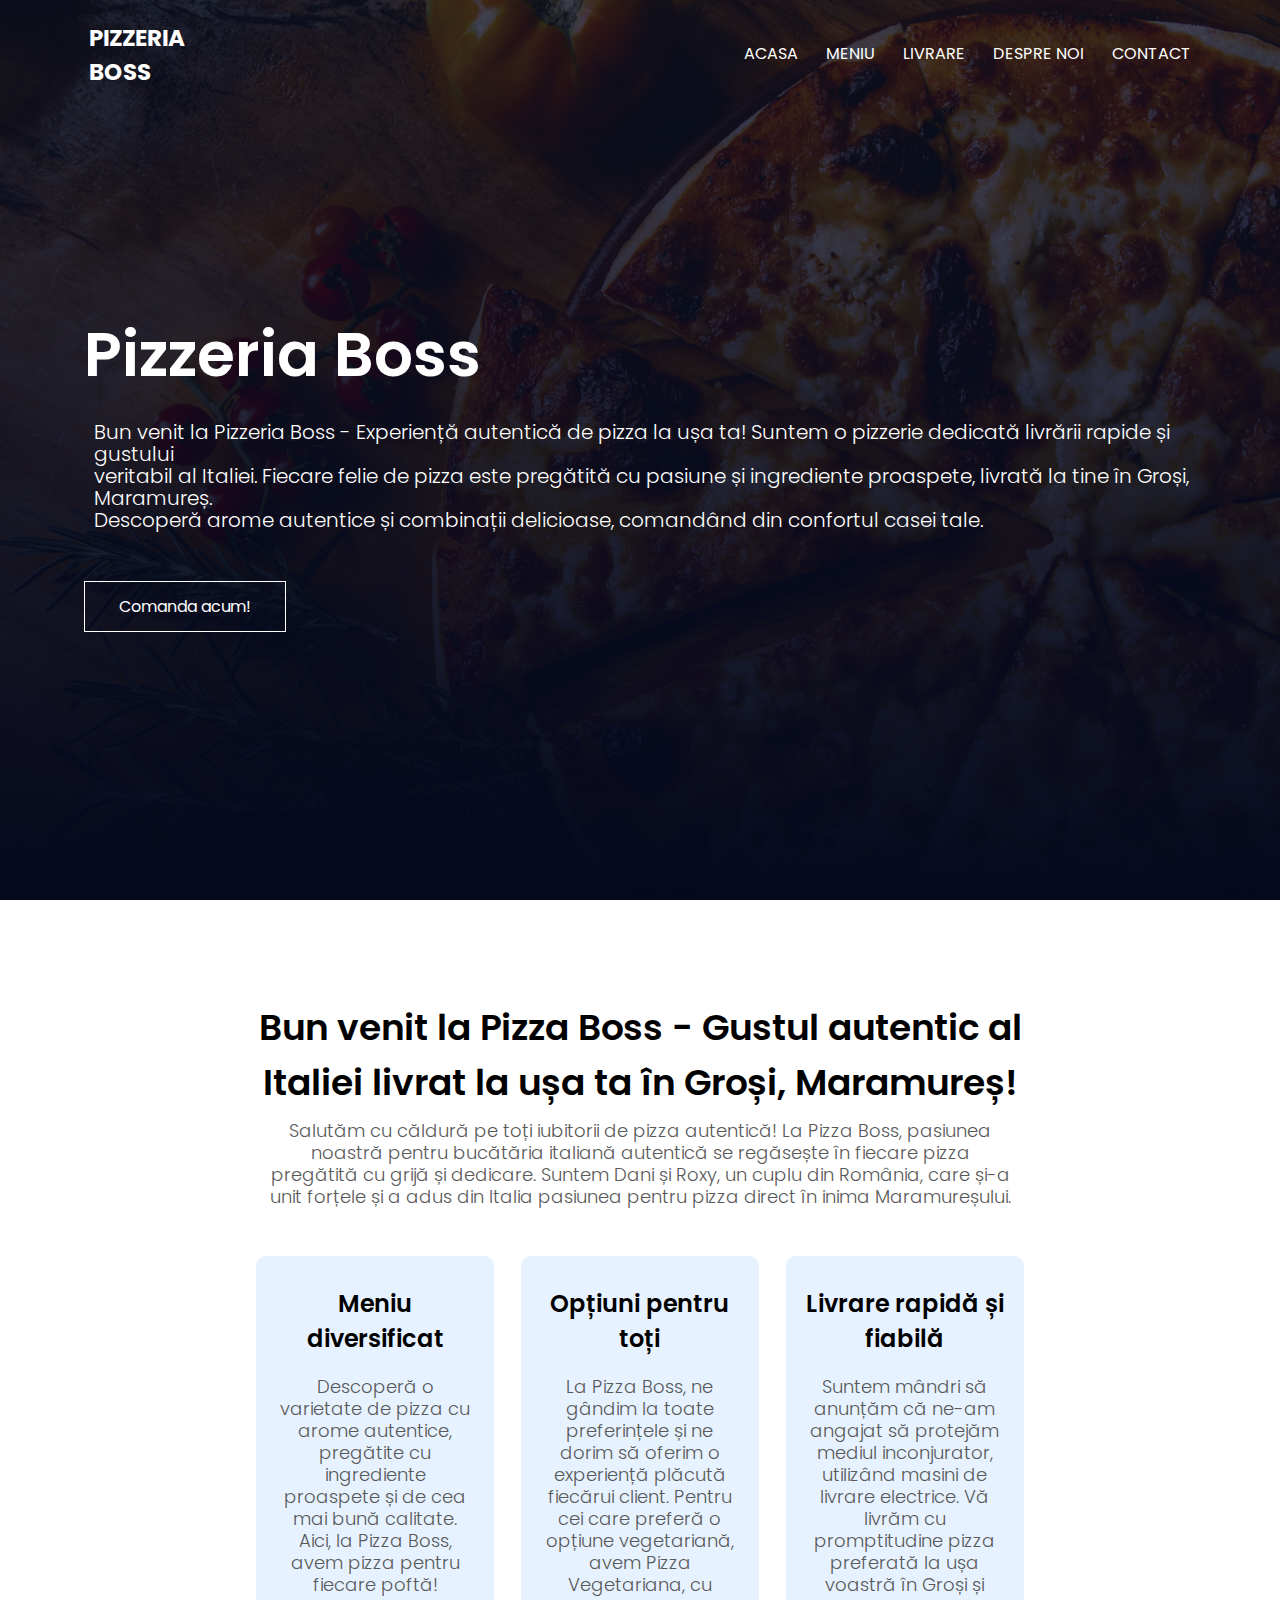
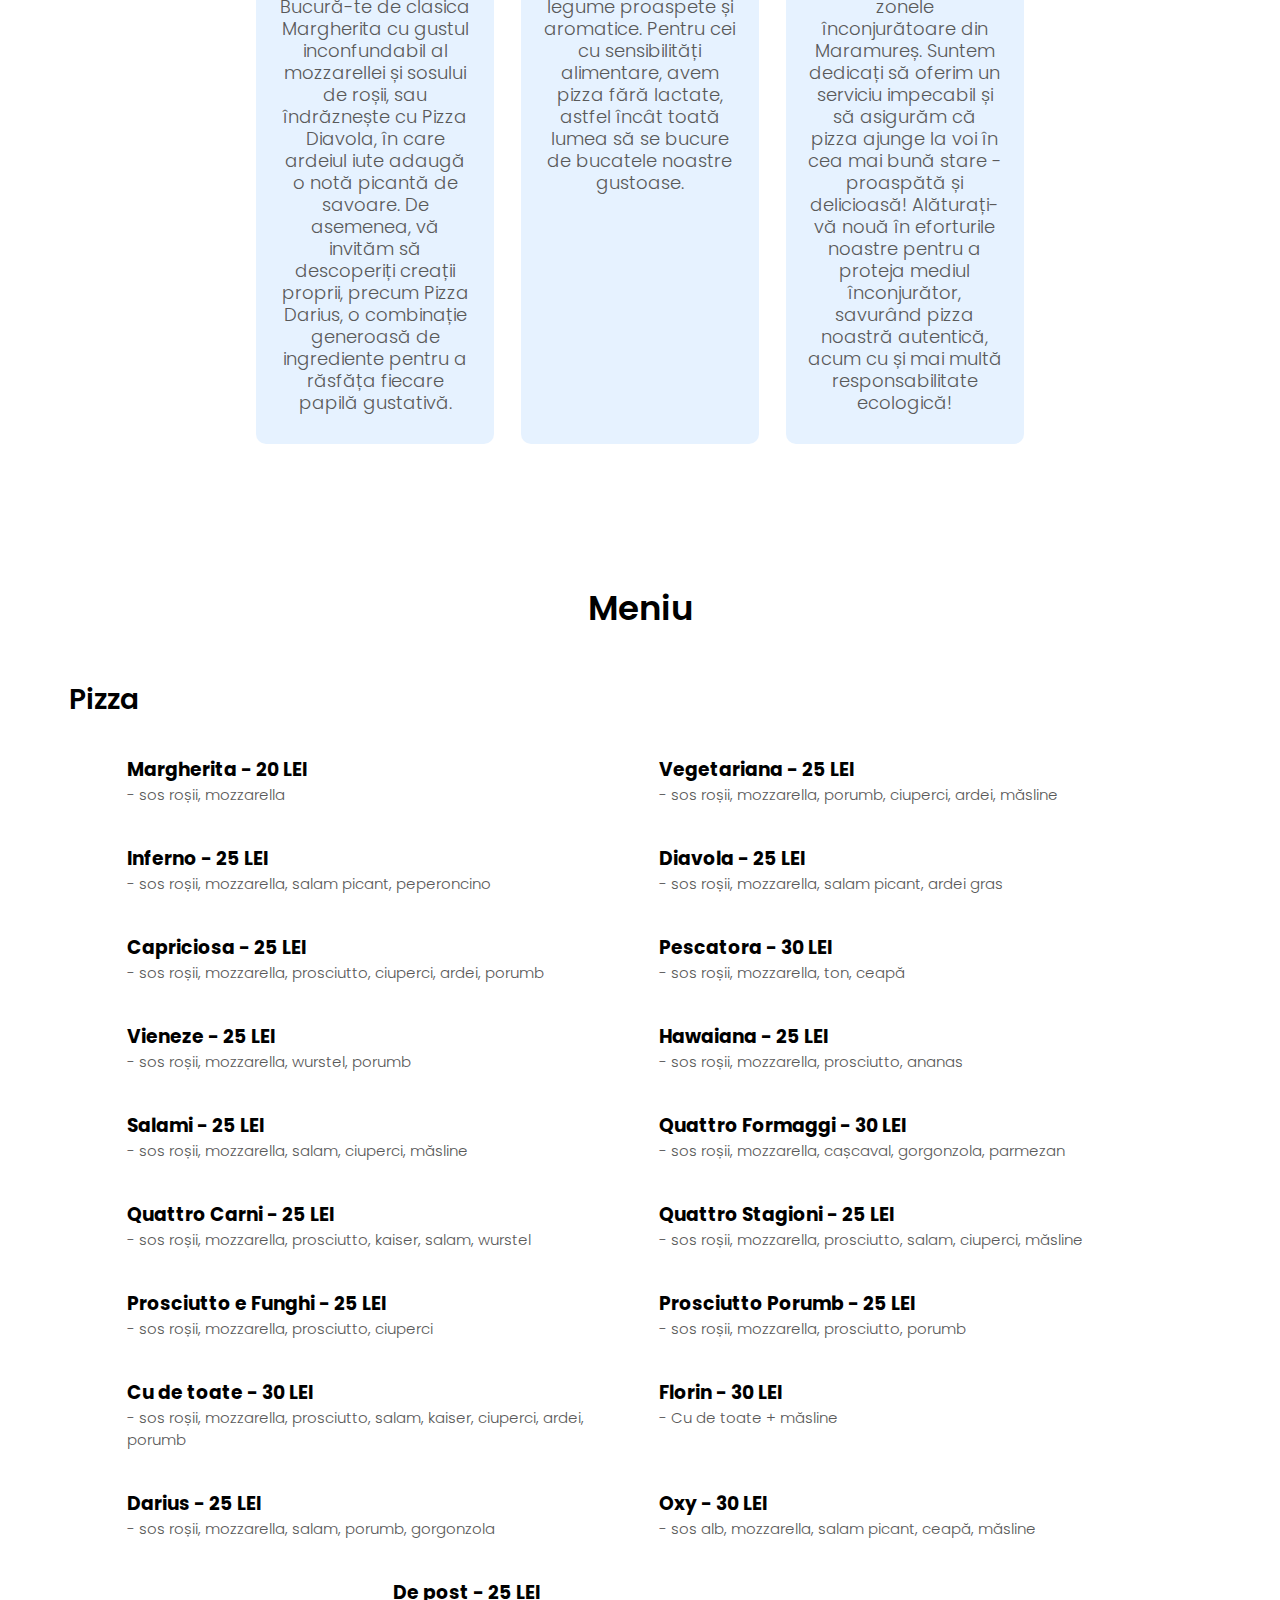
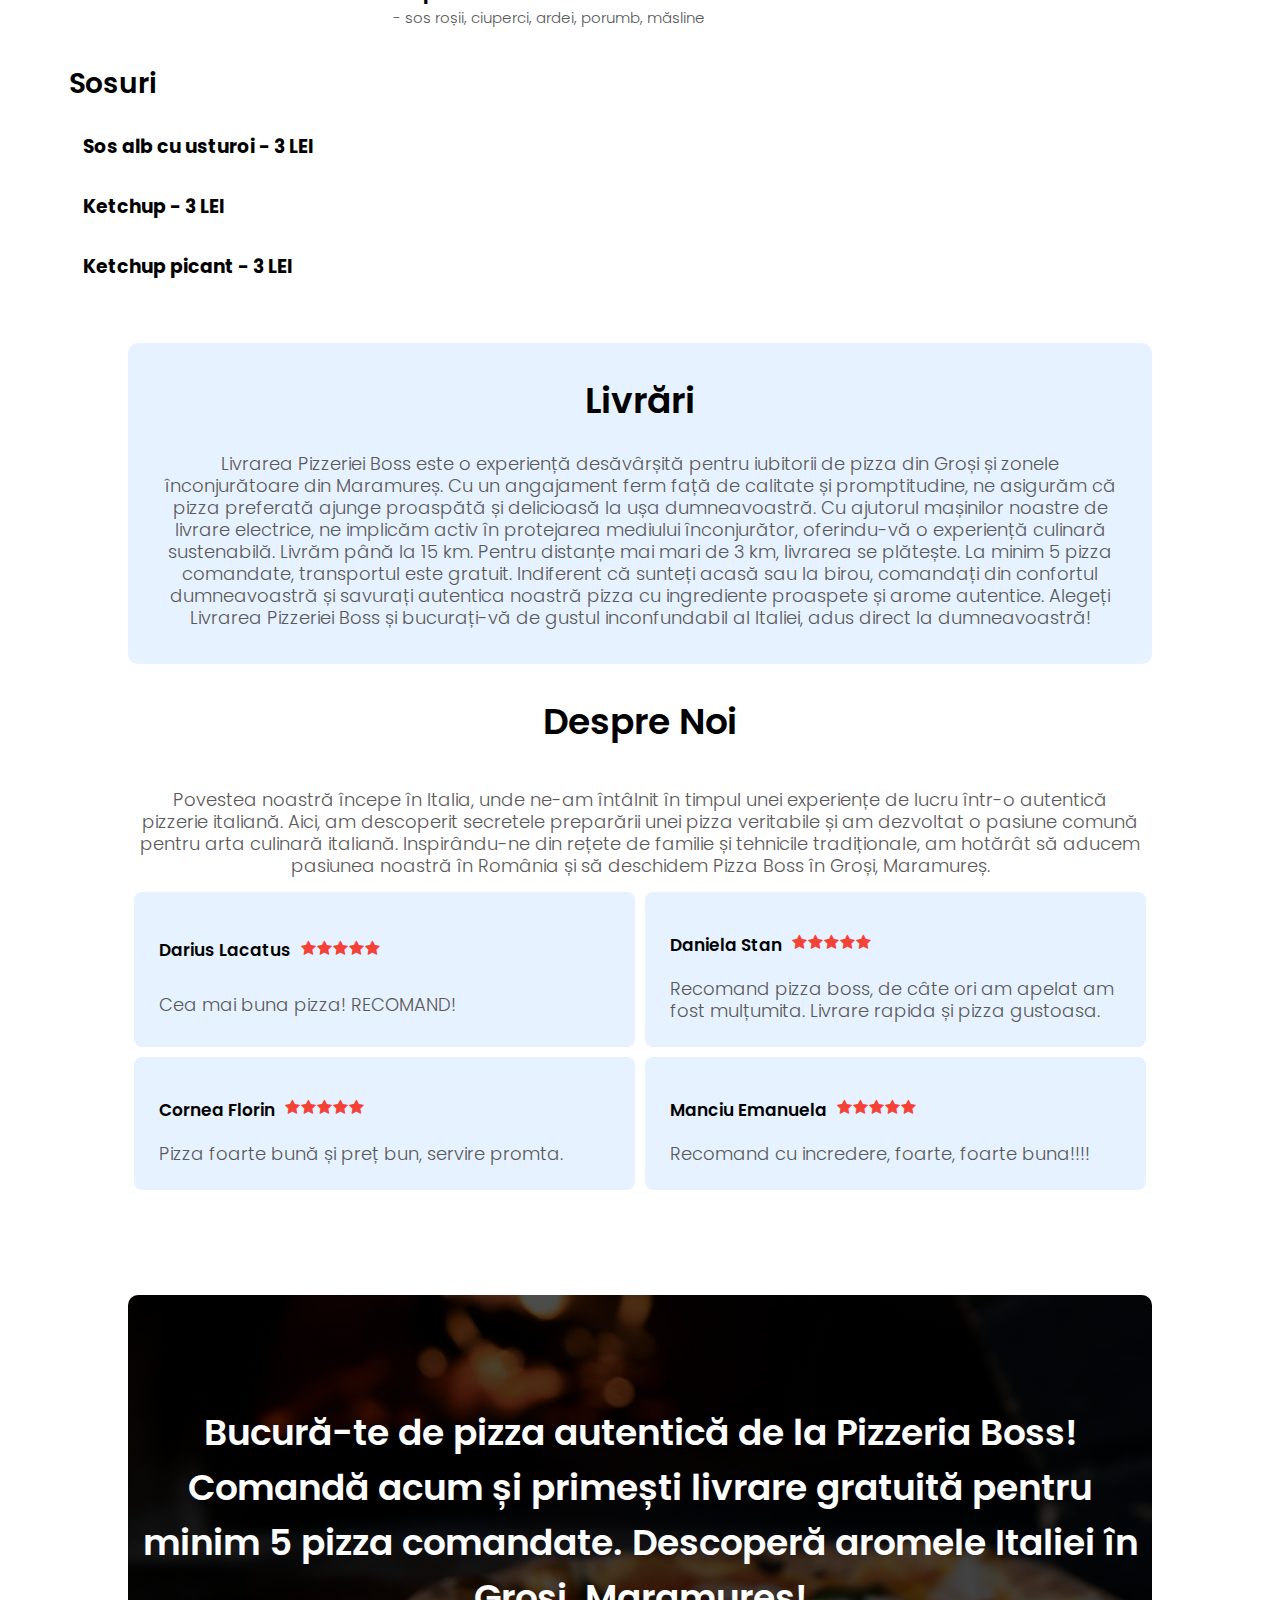
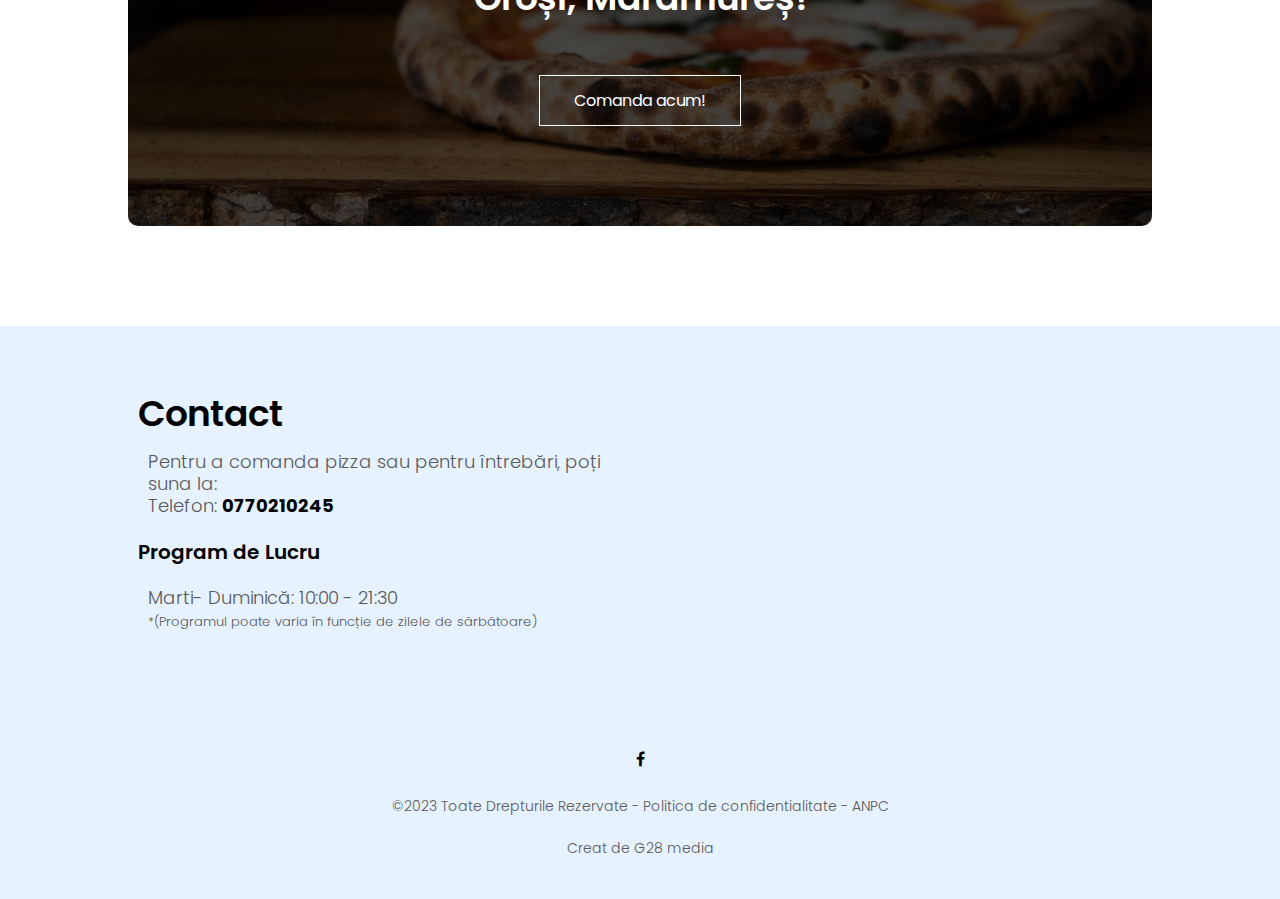
<file: index.html>
<!DOCTYPE html>
<html lang="ro">
<head>
	<meta charset="UTF-8">
	<meta name="viewport" content="width=device-width, initial-scale=1.0">
	<title>Pizzeria Boss - Pizza in Groși, Maramureș</title>
	<meta name="description" content="Bucură-te de pizza autentică la ușa ta în Groși, Maramureș! Livrare rapidă și gusturi delicioase. Descoperă meniul nostru diversificat cu pizza Margherita, Vegetariana, Diavola și multe altele. Comandă acum și primești livrare gratuită la 5 pizza comandate.">
	<link rel="stylesheet" href="CSS/styles.css">
	<link rel="preconnect" href="https://fonts.googleapis.com">
	<link rel="preconnect" href="https://fonts.gstatic.com" crossorigin>
	<link href="https://fonts.googleapis.com/css2?family=Poppins:wght@200;300;400;600;700&display=swap" rel="stylesheet">
	<link rel="stylesheet" href="https://cdnjs.cloudflare.com/ajax/libs/font-awesome/4.7.0/css/font-awesome.min.css">
</head>
<body>
	<section class = "header" id="sus">
		<nav id ="nav">
			<a href="#sus" onclick="closeClass('ul', 'active')" class="logo">PIZZERIA<br>BOSS</a>
			<div class ="nav-links" id="navLinks">
				<ul id="ul">
					<li><a href="#intro" onclick="closeClass('ul', 'active')">ACASA</a></li>
					<li><a href="#meniu" onclick="closeClass('ul', 'active')">MENIU</a></li>
					<li><a href="#livrare" onclick="closeClass('ul', 'active')">LIVRARE</a></li>
					<li><a href="#despre-noi" onclick="closeClass('ul', 'active')">DESPRE NOI</a></li>
					<li><a href="#contact" onclick="closeClass('ul', 'active')">CONTACT</a></li>
				</ul>
			</div>
			<i class="fa fa-bars" onclick="toggleClass('ul', 'active')"></i>

		</nav>


<div class="text-box">
	<h1>Pizzeria Boss</h1>
	<p>Bun venit la Pizzeria Boss - Experiență autentică de pizza la ușa ta! Suntem o pizzerie dedicată livrării rapide și gustului <br> veritabil al Italiei.
		Fiecare felie de pizza este pregătită cu pasiune și ingrediente proaspete, livrată la tine în Groși, Maramureș. <br>Descoperă arome autentice și combinații
		delicioase, comandând din confortul casei tale.
	</p>
		<a href="#contact" class ="contact-btn">Comanda acum!</a>
</div>

	</section>

<!-- intro -->

<section class="intro" id="intro">
	<h1>Bun venit la Pizza Boss - Gustul autentic al Italiei livrat la ușa ta în Groși, Maramureș!</h1>
	<p>Salutăm cu căldură pe toți iubitorii de pizza autentică! La Pizza Boss, pasiunea noastră pentru bucătăria italiană autentică se regăsește în fiecare pizza pregătită cu grijă și dedicare. Suntem Dani și Roxy, un cuplu din România, care și-a unit forțele și a adus din Italia pasiunea pentru pizza direct în inima Maramureșului.</p>

	<div class="row">
		<div class="Ben-col">
			<h2>Meniu diversificat</h2>
			<p>Descoperă o varietate de pizza cu arome autentice, pregătite cu ingrediente proaspete și de cea mai bună calitate. Aici, la Pizza Boss, avem pizza pentru fiecare poftă! Bucură-te de clasica Margherita cu gustul inconfundabil al mozzarellei și sosului de roșii, sau îndrăznește cu Pizza Diavola, în care ardeiul iute adaugă o notă picantă de savoare. De asemenea, vă invităm să descoperiți creații proprii, precum Pizza Darius, o combinație generoasă de ingrediente pentru a răsfăța fiecare papilă gustativă.</p>
		</div>

		<div class="Ben-col">
			<h2>Opțiuni pentru toți</h2>
			<p>La Pizza Boss, ne gândim la toate preferințele și ne dorim să oferim o experiență plăcută fiecărui client. Pentru cei care preferă o opțiune vegetariană, avem Pizza Vegetariana, cu legume proaspete și aromatice. Pentru cei cu sensibilități alimentare, avem pizza fără lactate, astfel încât toată lumea să se bucure de bucatele noastre gustoase.</p>
		</div>

		<div class="Ben-col">
			<h2>Livrare rapidă și fiabilă</h2>
			<p>Suntem mândri să anunțăm că ne-am angajat să protejăm mediul inconjurator, utilizând masini de livrare electrice. Vă livrăm cu promptitudine pizza preferată la ușa voastră în Groși și zonele înconjurătoare din Maramureș. Suntem dedicați să oferim un serviciu impecabil și să asigurăm că pizza ajunge la voi în cea mai bună stare - proaspătă și delicioasă! Alăturați-vă nouă în eforturile noastre pentru a proteja mediul înconjurător, savurând pizza noastră autentică, acum cu și mai multă responsabilitate ecologică!</p>
		</div>

	</div>


</section>

<!-- meniu -->
<section class="meniu" id="meniu">
	<h1>Meniu</h1>
	<h2>Pizza</h2>
	<div class = "meniu-wrapper">
	<div class="a-col">
		<h3>Margherita - 20 LEI</h3>
		<p>- sos roșii, mozzarella</p>
	</div>

	<div class="a-col">
		<h3>Vegetariana - 25 LEI</h3>
		<p>- sos roșii, mozzarella, porumb, ciuperci, ardei, măsline</p>
	</div>

	<div class="a-col">
		<h3>Inferno - 25 LEI</h3>
		<p>- sos roșii, mozzarella, salam picant, peperoncino</p>
	</div>

	<div class="a-col">
		<h3>Diavola - 25 LEI</h3>
		<p>- sos roșii, mozzarella, salam picant, ardei gras</p>
	</div>

	<div class="a-col">
		<h3>Capriciosa - 25 LEI</h3>
		<p>- sos roșii, mozzarella, prosciutto, ciuperci, ardei, porumb</p>
	</div>

	<div class="a-col">
		<h3>Pescatora - 30 LEI</h3>
		<p>- sos roșii, mozzarella, ton, ceapă</p>
	</div>

	<div class="a-col">
		<h3>Vieneze - 25 LEI</h3>
		<p>- sos roșii, mozzarella, wurstel, porumb</p>
	</div>

	<div class="a-col">
		<h3>Hawaiana - 25 LEI</h3>
		<p>- sos roșii, mozzarella, prosciutto, ananas</p>
	</div>

	<div class="a-col">
		<h3>Salami - 25 LEI</h3>
		<p>- sos roșii, mozzarella, salam, ciuperci, măsline</p>
	</div>

	<div class="a-col">
		<h3>Quattro Formaggi - 30 LEI</h3>
		<p>- sos roșii, mozzarella, cașcaval, gorgonzola, parmezan</p>
	</div>

	<div class="a-col">
		<h3>Quattro Carni - 25 LEI</h3>
		<p>- sos roșii, mozzarella, prosciutto, kaiser, salam, wurstel</p>
	</div>

	<div class="a-col">
		<h3>Quattro Stagioni - 25 LEI</h3>
		<p>- sos roșii, mozzarella, prosciutto, salam, ciuperci, măsline</p>
	</div>

	<div class="a-col">
		<h3>Prosciutto e Funghi - 25 LEI</h3>
		<p>- sos roșii, mozzarella, prosciutto, ciuperci</p>
	</div>

	<div class="a-col">
		<h3>Prosciutto Porumb - 25 LEI</h3>
		<p>- sos roșii, mozzarella, prosciutto, porumb</p>
	</div>

	<div class="a-col">
		<h3>Cu de toate - 30 LEI</h3>
		<p>- sos roșii, mozzarella, prosciutto, salam, kaiser, ciuperci, ardei, porumb</p>
	</div>

	<div class="a-col">
		<h3>Florin - 30 LEI</h3>
		<p>- Cu de toate + măsline</p>
	</div>

	<div class="a-col">
		<h3>Darius - 25 LEI</h3>
		<p>- sos roșii, mozzarella, salam, porumb, gorgonzola</p>
	</div>

	<div class="a-col">
		<h3>Oxy - 30 LEI</h3>
		<p>- sos alb, mozzarella, salam picant, ceapă, măsline</p>
	</div>

	<div class="a-col">
		<h3>De post - 25 LEI</h3>
		<p>- sos roșii, ciuperci, ardei, porumb, măsline</p>
	</div>



	</div>
	<h2>Sosuri</h2>
	<div class="a-col">
		<h3>Sos alb cu usturoi - 3 LEI</h3>
	</div>

	<div class="a-col">
		<h3>Ketchup - 3 LEI</h3>
	</div>

	<div class="a-col">
		<h3>Ketchup picant - 3 LEI</h3>
	</div>


</section>

<!-- Livrare -->
<section class = "livrare" id="livrare">
	<div class="liv-wrapper">
		<h1>Livrări</h1>
		<p>Livrarea Pizzeriei Boss este o experiență desăvârșită pentru iubitorii de pizza din Groși și zonele înconjurătoare din Maramureș. Cu un angajament ferm față de calitate și promptitudine, ne asigurăm că pizza preferată ajunge proaspătă și delicioasă la ușa dumneavoastră. Cu ajutorul mașinilor noastre de livrare electrice, ne implicăm activ în protejarea mediului înconjurător, oferindu-vă o experiență culinară sustenabilă.

			Livrăm până la 15 km. Pentru distanțe mai mari de 3 km, livrarea se plătește. La minim 5 pizza comandate, transportul este gratuit.

			Indiferent că sunteți acasă sau la birou, comandați din confortul dumneavoastră și savurați autentica noastră pizza cu ingrediente proaspete și arome autentice. Alegeți Livrarea Pizzeriei Boss și bucurați-vă de gustul inconfundabil al Italiei, adus direct la dumneavoastră!</p>
	</div>

</section>
	<!-- Despre Noi -->

<section class="review" id="despre-noi">
	<h1>Despre Noi</h1>
	<p>
		Povestea noastră începe în Italia, unde ne-am întâlnit în timpul unei experiențe de lucru într-o autentică pizzerie italiană. Aici, am descoperit secretele preparării unei pizza veritabile și am dezvoltat o pasiune comună pentru arta culinară italiană. Inspirându-ne din rețete de familie și tehnicile tradiționale, am hotărât să aducem pasiunea noastră în România și să deschidem Pizza Boss în Groși, Maramureș.
	</p>


	<div class="row">
		<div class="review-col">
			<div>
				<h2>Darius Lacatus</h2>
				<i class="fa fa-star"></i>
				<i class="fa fa-star"></i>
				<i class="fa fa-star"></i>
				<i class="fa fa-star"></i>
				<i class="fa fa-star"></i>
				<p>Cea mai buna pizza! RECOMAND!</p>
			</div>
		</div>

		<div class="review-col">
			<div>
				<h2>Daniela Stan</h2>
				<i class="fa fa-star"></i>
				<i class="fa fa-star"></i>
				<i class="fa fa-star"></i>
				<i class="fa fa-star"></i>
				<i class="fa fa-star"></i>
				<p>Recomand pizza boss, de câte ori am apelat am fost mulțumita. Livrare rapida și pizza gustoasa.</p>
			</div>
		</div>
	</div>
	<div class="row">
		<div class="review-col">
			<div>
				<h2>Cornea Florin</h2>
				<i class="fa fa-star"></i>
				<i class="fa fa-star"></i>
				<i class="fa fa-star"></i>
				<i class="fa fa-star"></i>
				<i class="fa fa-star"></i>
				<p>Pizza foarte bună și preț bun, servire promta.</p>
			</div>
		</div>

		<div class="review-col">
			<div>
				<h2>Manciu Emanuela </h2>
				<i class="fa fa-star"></i>
				<i class="fa fa-star"></i>
				<i class="fa fa-star"></i>
				<i class="fa fa-star"></i>
				<i class="fa fa-star"></i>
				<p>Recomand cu incredere, foarte, foarte buna!!!!</p>

			</div>
		</div>
	</div>
</section>


<!--contact-->

<section class="cta">
	<h1>Bucură-te de pizza autentică de la Pizzeria Boss! Comandă acum și primești livrare gratuită pentru minim 5 pizza comandate. Descoperă aromele Italiei în Groși, Maramureș!</h1>
	<a href="#contact" class="contact-btn">Comanda acum!</a>
</section>



<section class = "contact" id="contact">

	<div class="contact-wrapper">
		<div class="c-row">
			<div class="c-col">
				<h1>Contact</h1>
				<p>Pentru a comanda pizza sau pentru întrebări, poți suna la:<br>Telefon: <a href="tel:+40770210245">0770210245</a></p>
				<h2>Program de Lucru</h2>
				<p>Marti- Duminică: 10:00 - 21:30 <br>
					<span style="font-size: 13px;">*(Programul poate varia în funcție de zilele de sărbătoare)</span></p>
			</div>

			<div class="c-col" id="col-h">
				<iframe src="https://www.google.com/maps/embed?pb=!1m18!1m12!1m3!1d2689.417668584673!2d23.60461388724117!3d47.61801185566537!2m3!1f0!2f0!3f0!3m2!1i1024!2i768!4f13.1!3m3!1m2!1s0x4737d9967455aabd%3A0x7b231591b6e15924!2sPizzeria%20Boss!5e0!3m2!1sro!2sro!4v1690979246915!5m2!1sro!2sro" style="border-radius: 10px; border: 0;" allowfullscreen="" loading="lazy" referrerpolicy="no-referrer-when-downgrade" title="harta"></iframe>
			</div>
		</div>
	</div>


</section>


<!-- Footer -->

	<div class="footer">
		<div class="icons">
			<a href="https://www.facebook.com/pizzeriabosss" target="_blank" aria-label="Pagina de Facebook"><i class="fa fa-facebook"></i></a>
		</div>
		<div>
			<p>©2023 Toate Drepturile Rezervate -  <a href="conf.html">Politica de confidentialitate</a> - <a href="https://anpc.ro/" target="_blank">ANPC</a></p>
			<p>Creat de G28 media</p>
		</div>
	</div>



	<!-- JavaScript -->
<script>




	
window.onscroll = function() {myFunction()};

let navbar = document.getElementById("nav");
let sticky = navbar.offsetTop;

function myFunction() {
  if (window.scrollY > 0) {
    navbar.classList.add("sticky");
  } else  {
    navbar.classList.remove("sticky");
  }
}

	function toggleClass(targetId, className) {
		let target = document.getElementById(targetId);
		target.classList.toggle(className);
  		if(window.scrollY===0)
  		navbar.classList.toggle("sticky");
	}

function closeClass(targetId, className) {
	let target = document.getElementById(targetId);
	target.classList.remove(className);
}

</script>
</body>
</html>
</file>
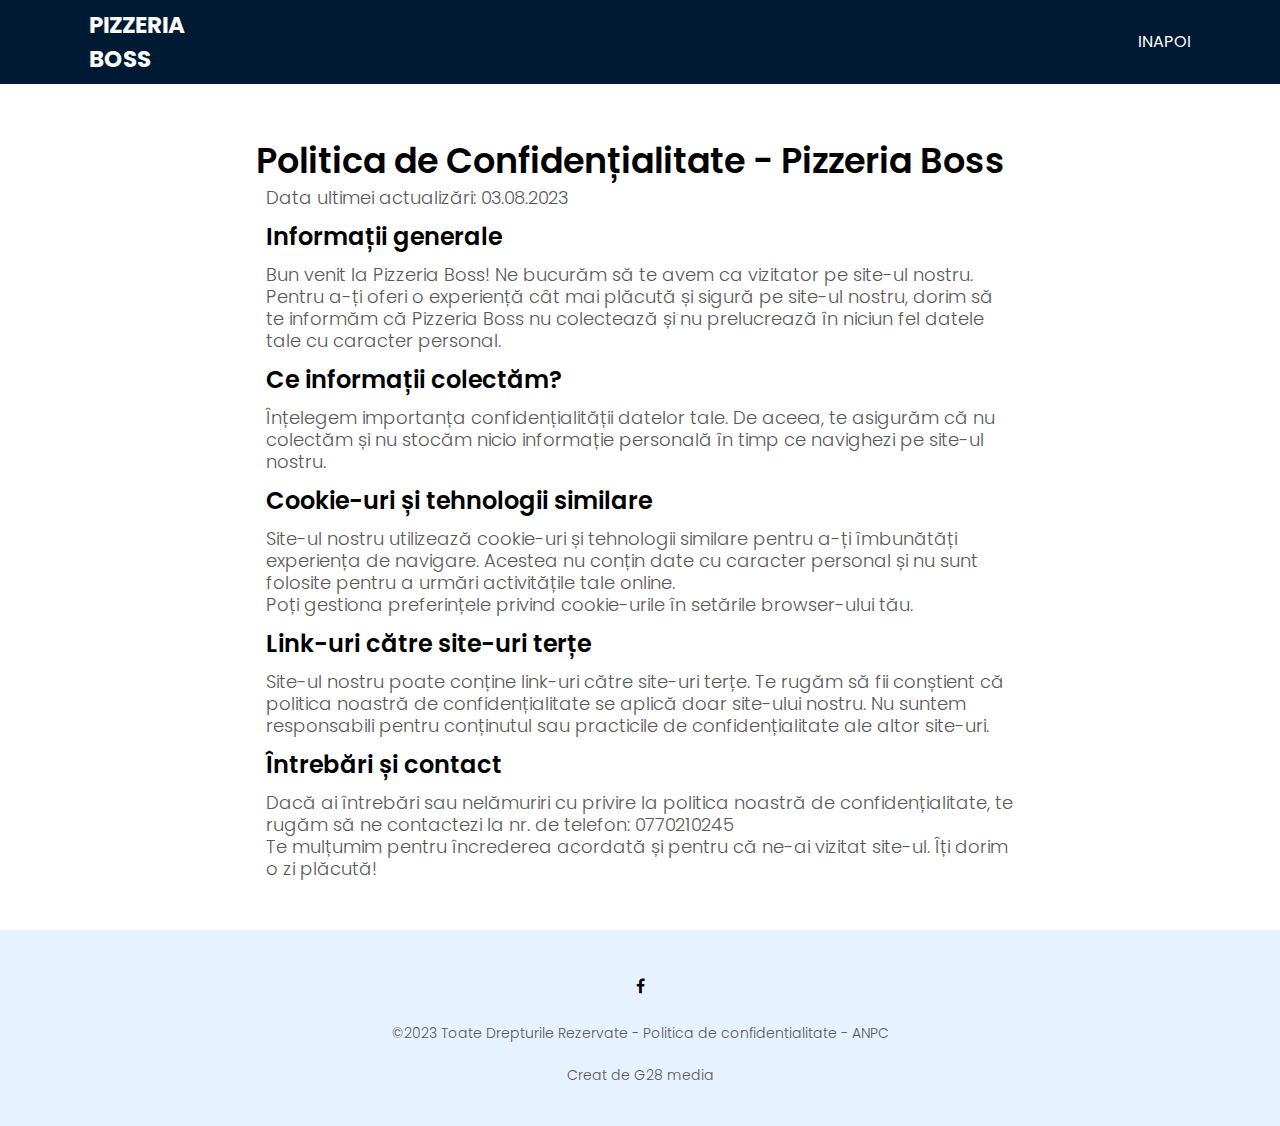
<file: conf.html>
<!DOCTYPE html>
<html lang="ro">
<head>
	<meta charset="UTF-8">
	<meta name="viewport" content="width=device-width, initial-scale=1.0">
	<title>Pizzeria Boss - Pizza in Groși, Maramureș</title>
	<meta name="description" content="Bucură-te de pizza autentică la ușa ta în Groși, Maramureș! Livrare rapidă și gusturi delicioase. Descoperă meniul nostru diversificat cu pizza Margherita, Vegetariana, Diavola și multe altele. Comandă acum și primești livrare gratuită la 5 pizza comandate.">
	<link rel="stylesheet" href="CSS/styles.css">
	<link rel="preconnect" href="https://fonts.googleapis.com">
	<link rel="preconnect" href="https://fonts.gstatic.com" crossorigin>
	<link href="https://fonts.googleapis.com/css2?family=Poppins:wght@200;300;400;600;700&display=swap" rel="stylesheet">
	<link rel="stylesheet" href="https://cdnjs.cloudflare.com/ajax/libs/font-awesome/4.7.0/css/font-awesome.min.css">
</head>
<body>
	<section class = "header_2" id="sus">
		<nav id ="nav_2">
			<a href="index.html" onclick="closeClass('ul', 'active')" class="logo">PIZZERIA<br>BOSS</a>
			<div class ="nav-links" id="navLinks">
				<ul id="ul">
					<li><a href="index.html" onclick="closeClass('ul', 'active')">INAPOI</a></li>

				</ul>
			</div>
			<a href="index.html"style="text-decoration: none; color:#ffffff;"><i class="fa fa-bars"></i></a>

		</nav>
	</section>
<!-- cookies -->

<section class="cookie">

<div class="cookie_wrapper">
	<h1>Politica de Confidențialitate - Pizzeria Boss</h1>
	<p>Data ultimei actualizări: 03.08.2023</p>

	<h2>Informații generale</h2>
	<p>Bun venit la Pizzeria Boss! Ne bucurăm să te avem ca vizitator pe site-ul nostru. Pentru a-ți oferi o experiență cât mai plăcută și sigură pe site-ul nostru, dorim să te informăm că Pizzeria Boss nu colectează și nu prelucrează în niciun fel datele tale cu caracter personal.</p>

	<h2>Ce informații colectăm?</h2>
	<p>Înțelegem importanța confidențialității datelor tale. De aceea, te asigurăm că nu colectăm și nu stocăm nicio informație personală în timp ce navighezi pe site-ul nostru.</p>

	<h2>Cookie-uri și tehnologii similare</h2>
	<p>Site-ul nostru utilizează cookie-uri și tehnologii similare pentru a-ți îmbunătăți experiența de navigare. Acestea nu conțin date cu caracter personal și nu sunt folosite pentru a urmări activitățile tale online.</p>
	<p>Poți gestiona preferințele privind cookie-urile în setările browser-ului tău.</p>

	<h2>Link-uri către site-uri terțe</h2>
	<p>Site-ul nostru poate conține link-uri către site-uri terțe. Te rugăm să fii conștient că politica noastră de confidențialitate se aplică doar site-ului nostru. Nu suntem responsabili pentru conținutul sau practicile de confidențialitate ale altor site-uri.</p>

	<h2>Întrebări și contact</h2>
	<p>Dacă ai întrebări sau nelămuriri cu privire la politica noastră de confidențialitate, te rugăm să ne contactezi la nr. de telefon: 0770210245</p>

	<p>Te mulțumim pentru încrederea acordată și pentru că ne-ai vizitat site-ul. Îți dorim o zi plăcută!</p>

</div>


</section>
<!-- Footer -->

	<div class="footer">
		<div class="icons">
			<a href="https://www.facebook.com/pizzeriabosss" target="_blank" aria-label="Pagina de Facebook"><i class="fa fa-facebook"></i></a>
		</div>
		<div>
			<p>©2023 Toate Drepturile Rezervate -  <a href="conf.html" >Politica de confidentialitate</a> - <a href="https://anpc.ro/" target="_blank">ANPC</a></p>
			<p>Creat de G28 media</p>
		</div>
	</div>



	<!-- JavaScript -->
<script>
let navbar = document.getElementById("nav_2");

	function toggleClass(targetId, className) {
		let target = document.getElementById(targetId);
		target.classList.toggle(className);
	}
function closeClass(targetId, className) {
	let target = document.getElementById(targetId);
	target.classList.remove(className);
}

</script>
</body>
</html>
</file>
<file: CSS/styles.css>
*{
	margin: 0;
	padding: 0;
	font-family: 'Poppins', sans-serif;
}
p{
	font-size: 18px;
}
.header{
	min-height: 100vh;
	width: 100%;
	background-image: linear-gradient(rgba(4,9,30,0.7),rgba(4,9,30,1)),url(../images/banner.webp);
	background-position: center;
	background-size: cover;
	position: relative;
}
.header_2{
	width: 100%;

	background-position: center;
	background-size: cover;
	position: relative;
}

nav {
	width: 100%;
	display: flex;
	padding: 1% 6%;
	justify-content: space-between;
	align-items: center;
	transition: 1s;
	box-sizing: border-box;

}
#nav_2 {
	background-color: #001a33;
	width: 100%;
	display: flex;
	padding: 0 6%;
	justify-content: space-between;
	align-items: center;
	box-sizing: border-box;

}
.sticky {
	width: 100%;
  	position: fixed;
  	top: 0;
  	z-index: 100;
  	background-color: #001a33;
  	padding: 0 6%;
  	box-sizing: border-box;

}
.sticky_2 {
	width: 100%;
	position: fixed;
	top: 0;
	z-index: 100;

	padding: 0 6%;
	box-sizing: border-box;

}
nav img{
	width: 150px;
}
.nav-links{
	flex: 1;
	text-align: right;
}
.nav-links ul li{
	list-style: none;
	display: inline-block;
	padding: 8px 12px;
	position: relative;
}

.nav-links ul li a{
	color: #fff;
	text-decoration: none;
	font-size: 16px;
}

.logo{
	color: #fff;
	text-decoration: none;
	font-size: 23px;
	padding: 8px 12px;
	font-weight: bold;
}
.nav-links ul li::after{
	content: '';
	width: 0;
	height: 2px;
	background: #66b3ff;
	display: block;
	margin: auto;
	transition: 0.5s;
}
.nav-links ul li.active::after {
	width: 100%;
}
.nav-links ul li:hover::after{
	width: 100%;
}
.text-box{
	width: 90%;
	color: #fff;
	position: absolute;
	top: 50%;
	left: 50%;
	transform: translate(-50%,-50%);
	text-align: left;
	margin: 20px;
}
.text-box h1{
	font-size: 62px;
}
.text-box p{
	margin: 10px 0 40px;
	font-size: 20px;
	color: #fff;
}
.contact-btn{
	display: inline-block;
	text-decoration: none;
	color: #fff;
	font-size: 16px;
	border: 1px solid #fff;
	padding: 12px 34px;
	background: transparent;
	position: relative;
	cursor: pointer;
	transition: 1s;
}
.contact-btn:hover{
	border: 1px solid #66b3ff;
	background: #66b3ff;

}
nav .fa{
	display: none;
}
@media(max-width: 700px){
	.logo{
		font-size: 16px;
	}
	.text-box{
		margin: 20px 0 0;
		text-align: center;
	}
	.text-box h1{
		font-size: 30px;
	}
	.text-box p{
		margin-bottom: 10px;
	}
	.nav-links ul li{
		display: block;
		width: auto;
		margin: 0;
	}
	.nav-links ul li::after{
		height: 1px;
		transition: 1s;
	}
	.nav-links ul li a{
		color: #000;
		display: block;
		width: auto;
		padding: 10px;
		margin: 0;
		text-align: center;
		font-size: 18px;
	}
	
	.nav-links{
		
		position: absolute;
		background: #66b3ff;
		width: 100%;
		top: 63px;
		height: 0;
		right: 0;
		text-align: left;
		z-index: 2;
	}
	nav .fa{
		text-align: right;
		display: block;
		color: #fff;
		padding: 10px;
		font-size: 22px;
		cursor: pointer;
	}
	.nav-links ul{
		display: block;
		overflow: hidden;
		background: #cce6ff;
		transition: 1s;
		height: 0;
		padding: 0;
	}
	ul.active {
		border: 1px solid #66b3ff;
  		height: 45vh !important;
  		padding: 20px !important;
	}
}
/*--- .intro---*/

.intro{
	width: 60%;
	margin: auto;
	text-align: center;
	padding-top: 100px; 
}

h1{
	font-size: 36px;
	font-weight: 600;
}
p{
	color: #595959;
	font-size: 18px;
	font-weight: 300;
	line-height: 22px;
	padding: 10px;
}

.row{
	margin-top: 5%;
	display: flex;
	justify-content: space-between;
}
.Ben-col{
	flex-basis: 31%;
	background: #e6f2ff;
	border-radius: 10px;
	margin-bottom: 5%;
	padding: 20px 12px;
	box-sizing: border-box;
	transition: 0.5s;
}
h2{
	text-align: center;
	font-weight: 600;
	margin:10px 0;
}
.Ben-col:hover{
	box-shadow: 0 0 20px 0 rgba(0,0,0,0.2);
}

@media(max-width: 1200px){
	.row{
		flex-direction: column;
	}

	.intro{
	width: 80%;
	}
}

/*--- Meniu ---*/
.meniu {
	width: 50%;
	text-align: left;
	padding-top: 100px;
	margin: auto auto 50px;

}
.meniu-wrapper {
	display: flex;
	flex-wrap: wrap;
	justify-content: center;
}
.meniu p{
	color:#595959;
	font-size: 15px;
	font-weight: 300;
	line-height: 22px;
	padding: 0;
}
.meniu h3{
	text-align: left;
	padding: 0;
	margin: 0;
	font-weight: 700;
}
.meniu h2{
	font-size: 28px;
	padding: 5px;
	text-align: left;
}
.meniu h1{
	text-align: center;
	margin-bottom: 40px;
}
.a-col{
	flex-basis: 48%;
	background: #fff;
	border-radius: 10px;
	margin: 7px;
	padding: 12px;
	box-sizing: border-box;
	transition: 0.5s;
}
.a-col:hover{
	box-shadow: 0 0 20px 0 rgba(0,0,0,0.2);
}

@media(max-width: 1280px){
	.meniu {
	width: 90%;
	}
	.meniu h1{
		font-size: 34px;
	}
	.a-col{
		flex-basis: 45%;
	}
}
@media(max-width: 700px){
	.meniu {
		width: 90%;
	}
	.meniu h1{
		font-size: 34px;
	}
	.a-col{
		flex-basis: 100%;
	}
}
/*--- Livrare---*/
	.livrare{
		scroll-margin-top: 80px;
		text-align: center;
		display: flex;
		flex-wrap: wrap;
		justify-content: center;
	}
	.liv-wrapper{
		flex-basis: 80%;
		background: #e6f2ff;
		border-radius: 10px;
		padding: 20px 12px;
		box-sizing: border-box;
		transition: 0.5s;
	}
	.liv-wrapper:hover{
		box-shadow: 0 0 20px 0 rgba(0,0,0,0.2);
	}
	.livrare h1{
		text-align: center;
		padding: 10px;
	}
	.livrare p{
		font-size: 18px;
		padding: 15px;

	}

@media(max-width: 700px){
	.livrare{

		padding: 20px 0;
	}
	.liv-wrapper{
		width: 90%;
	}
	.livrare p{
		font-size: 16px;
	}
}
/*--- Review---*/

.review{
	scroll-margin-top: 80px;
	width: 80%;
	margin:auto;
	padding-top: 30px;
	text-align: center;
}
.review h1{
	margin-bottom: 30px;
}
.review .row{
	margin-top: 0;
	justify-content: center;

}
.review-col{
	flex-basis: 44%;
	border-radius: 8px;
	text-align: left;
	background: #e6f2ff;
	padding: 25px;
	cursor: pointer;
	display: flex;
	margin:5px;
}
.review-col img{
	height: 40px;
	margin-left: 5px;
	margin-right: 30px;
	border-radius: 50%;
}
.review-col p{
	padding: 0;
}
.review-col h2{
	margin-top: 15px;
	font-size: 17px;
	text-align: left;
}
.review-col .fa{
	color:#f44336;
}
.review-col > div {
    display: flex;
    align-items: center;
    flex-wrap: wrap;
}

.review-col h2, .review-col i {
    flex: 0 0 auto;
}
.review-col h2{
	padding-right: 10px;
}
.review-col i{
	padding-right: 1px;
}
.review-col p {
    flex: 1 0 100%;
    margin-top: 10px;
}

@media(max-width: 700px){
	.review{
		width: 90%;
	}
}
/*--- Contact---*/

.cta{
	margin: 100px auto;
	width: 80%;
	background-image: linear-gradient(rgba(0,0,0,0.7),rgba(0,0,0,0.7)), url(../images/footer.webp);
	background-position: center;
	background-size: cover;
	border-radius: 10px;
	text-align: center;
	padding: 100px 0;
}
.cta h1{
	color: #fff;
	margin-bottom: 40px;
	padding: 10px;
}
@media(max-width: 700px){
	.cta h1{
		font-size: 24px;
	}
}
/*--- Contact---*/

.contact {
	scroll-margin-top: 60px;
	background-color: #e6f2ff;
	display: flex; /* Use Flexbox */
	justify-content: center; /* Horizontally center the .contact-wrapper */
}
.contact-wrapper {
	padding: 50px;
	width: 80%;
}
.c-row{
	display: flex;
	justify-content: space-between;
}
.c-col{
	flex-basis: 48%;
	padding: 10px;
	text-align: left;
}
.contact h2{
	text-align: left;
	font-size: 20px;
}
.contact a{
	text-decoration: none;
	color: #000;
	font-weight: bold;
}
iframe{
	width: 100%;
	height: 110%;
}
@media(max-width: 1000px){
	.contact-wrapper{
		padding: 0;
	}
	.c-row{
		flex-direction: column;
		text-align: center;
	}
	.c-col{
		flex-basis: 90%;

	}
	#col-h{
		text-align: center;
		padding: 0;
	}
}
/*--- Footer---*/
.footer{

	background-color: #e6f2ff;
	width: 100%;
	text-align: center;
	padding: 30px 0;
}
.footer h4{
	margin-bottom: 25px;
	margin-top: 20px;
	font-weight: 600;
}
.icons .fa{
	margin: 0 13px;
	cursor: pointer;
	padding: 18px 0;
}
.icons a {
	color: #000;
	text-decoration: none;
}
.footer p{
	font-size: 14px;
}
.footer p a{
	color: #595959;
	text-decoration: none;
}
.footer p a:hover {
    color: #000;
    font-weight: 300;
}

@media(max-width: 700px){
	p{
		font-size: 15px;
	}
}
/* ccookies */
.cookie {
	width: 60%;
	margin: auto;
	padding: 50px;
	display: flex;
	flex-direction: row; /* Set the direction to row */
	justify-content: center; /* Center the content horizontally */
	align-items: center; /* Center the content vertically */
}

.cookie_wrapper {
	/* Add the following CSS properties to center the wrapper */
	display: flex;
	flex-direction: column; /* Set the direction to column to display content in rows */
	justify-content: center;
	align-items: start;
	width: 100%; /* Set the width of the wrapper to 100% */
}

.cookie h1 {
	text-align: left;
	font-size: 35px;
}

.cookie h2 {
	text-align: left;
	padding: 0 10px;
}

.cookie p {
	text-align: left;
	padding: 0 10px;
}
@media(max-width: 700px){
	.cookie{
		width: 90%;
		padding: 20px 10px;
	}
}
</file>
